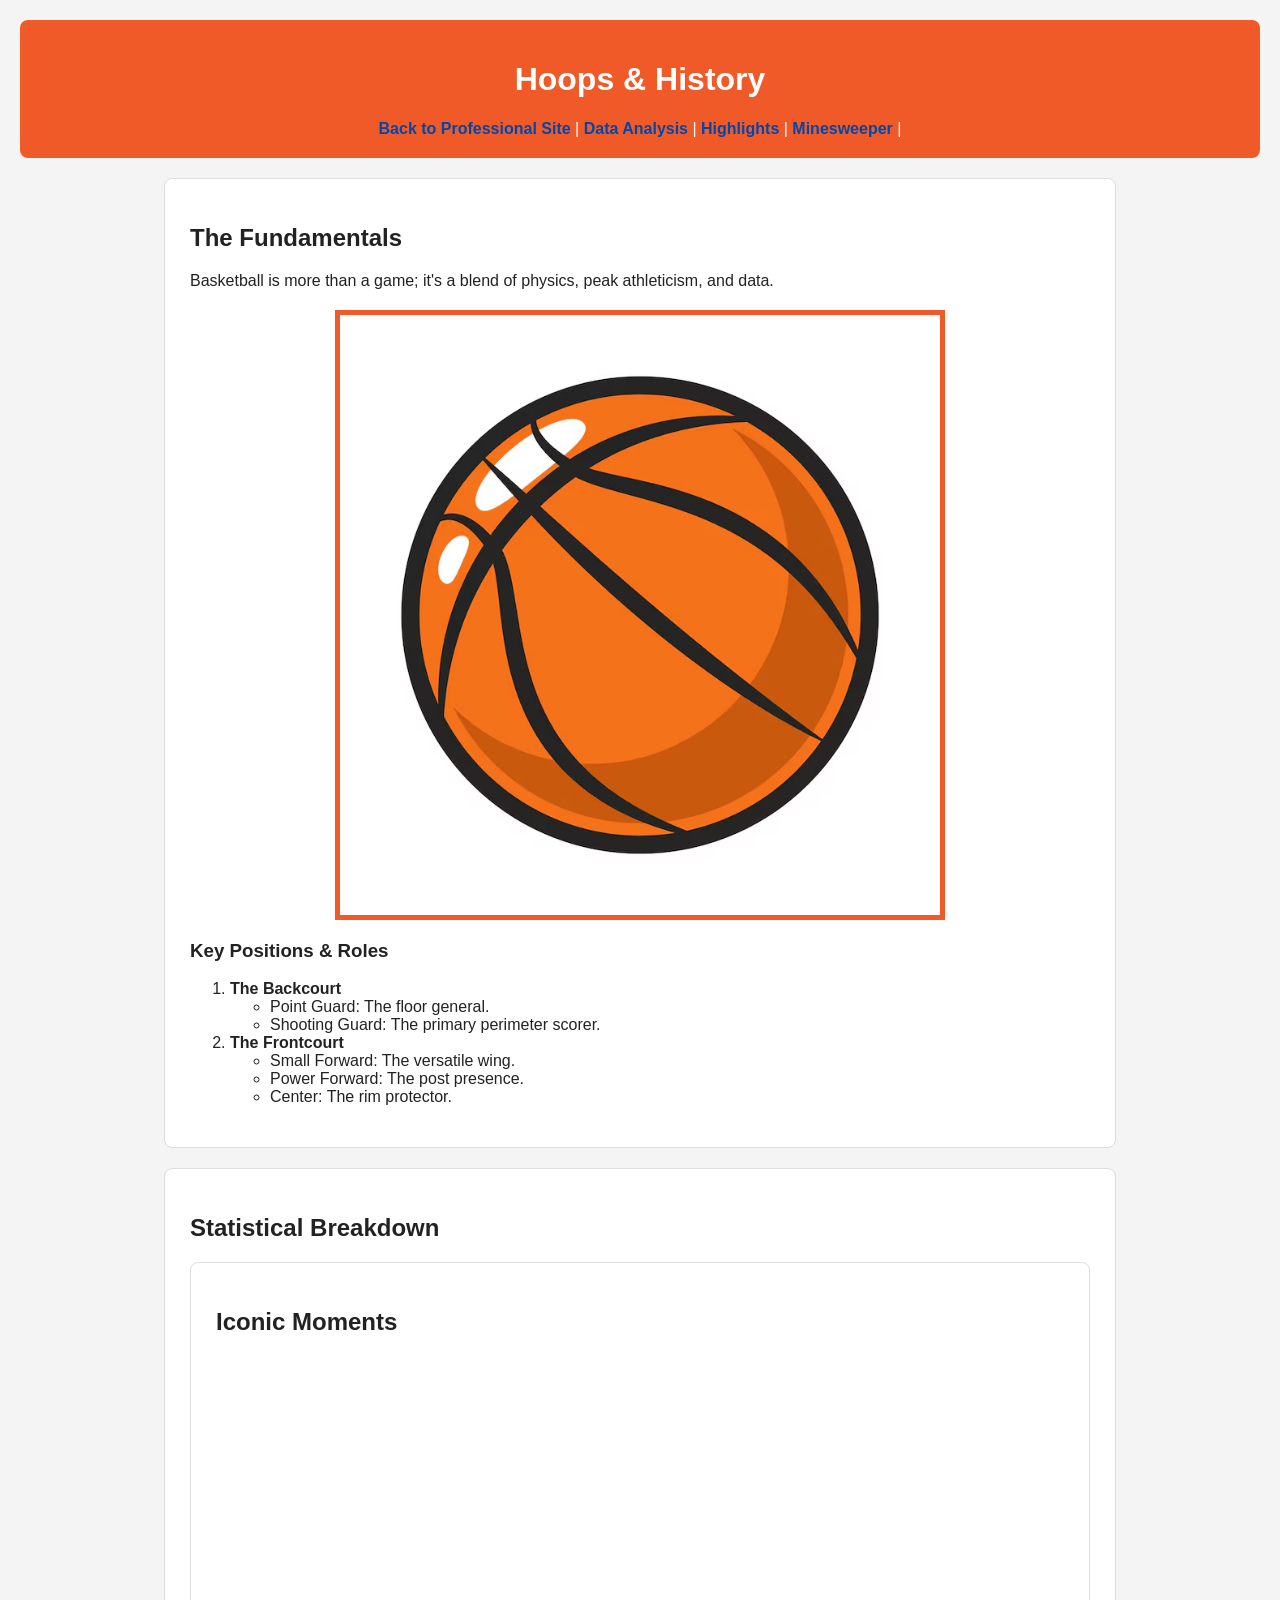
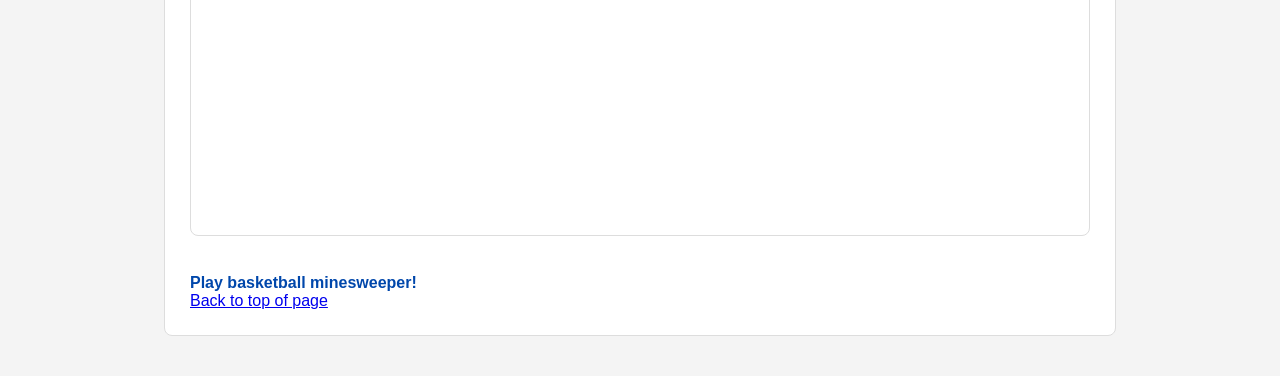
<file: fromScratch.html>
<!DOCTYPE html>
<html lang="en">
<head>
    <meta charset="UTF-8">
    <meta name="viewport" content="width=device-width, initial-scale=1.0">
    <title>The Court: A Basketball Deep Dive</title>
    <link rel="stylesheet" href="css/myStyles.css">
</head>
<body>

    <div id="top" class="header-box">
        <h1>Hoops & History</h1>
        <nav>
            <a href="index.html">Back to Professional Site</a> | 
            <a href="#tableau-section">Data Analysis</a> |
            <a href="#video-section">Highlights</a> | 
            <a href="Game.html">Minesweeper</a> | 
        </nav>
    </div>

    <div class="main-content">
        <h2>The Fundamentals</h2>
        <p>Basketball is more than a game; it's a blend of physics, peak athleticism, and data.</p>
        
        <img src="basketball.jpg" alt="A basketball sitting on a hardwood court" class="feature-img">

        <h3>Key Positions & Roles</h3>
        <ol>
            <li><strong>The Backcourt</strong>
                <ul>
                    <li>Point Guard: The floor general.</li>
                    <li>Shooting Guard: The primary perimeter scorer.</li>
                </ul>
            </li>
            <li><strong>The Frontcourt</strong>
                <ul>
                    <li>Small Forward: The versatile wing.</li>
                    <li>Power Forward: The post presence.</li>
                    <li>Center: The rim protector.</li>
                </ul>
            </li>
        </ol>
    </div>

    <div id="tableau-section" class="media-box">
        <h2>Statistical Breakdown</h2>
        <div class='tableauPlaceholder' id='viz1776535882238' style='position: relative; width: 900px; margin: auto;'>
    <noscript>
        <a href='#'><img alt='NBAShots ' src='https:&#47;&#47;public.tableau.com&#47;static&#47;images&#47;9Y&#47;9YM7G2RSZ&#47;1_rss.png' style='border: none' /></a>
    </noscript>
    <object class='tableauViz' style='display:none;'>
        <param name='host_url' value='https%3A%2F%2Fpublic.tableau.com%2F' /> 
        <param name='embed_code_version' value='3' /> 
        <param name='path' value='shared&#47;9YM7G2RSZ' /> 
        <param name='toolbar' value='yes' />
        <param name='static_image' value='https:&#47;&#47;public.tableau.com&#47;static&#47;images&#47;9Y&#47;9YM7G2RSZ&#47;1.png' /> 
        <param name='animate_transition' value='yes' />
        <param name='display_static_image' value='yes' />
        <param name='display_spinner' value='yes' />
        <param name='display_overlay' value='yes' />
        <param name='display_count' value='yes' />
        <param name='language' value='en-US' />
    </object>
</div>

<script type='text/javascript'>
    var divElement = document.getElementById('viz1776535882238');
    var vizElement = divElement.getElementsByTagName('object')[0];
    
    /* Set to a larger, professional dashboard size */
    vizElement.style.width = '900px';
    vizElement.style.height = '700px';
    
    var scriptElement = document.createElement('script');
    scriptElement.src = 'https://public.tableau.com/javascripts/api/viz_v1.js';
    vizElement.parentNode.insertBefore(scriptElement, vizElement);
</script>

        <div id="video-section" class="media-box">
    <h2>Iconic Moments</h2>
    <iframe width="800" height="450" 
            src="https://www.youtube.com/embed/zKIpM2CShiM" 
            title="TOP 100 NBA PLAYS OF 2026 REGULAR SEASON" 
            frameborder="0" 
            allow="accelerometer; autoplay; clipboard-write; encrypted-media; gyroscope; picture-in-picture" 
            allowfullscreen>
    </iframe>
</div>
        <br>
        <a href="Game.html" class="app-link">Play basketball minesweeper!</a>
        
        <br>
        <a href="#top">Back to top of page</a>
    </div>

</body>
</html>
</file>
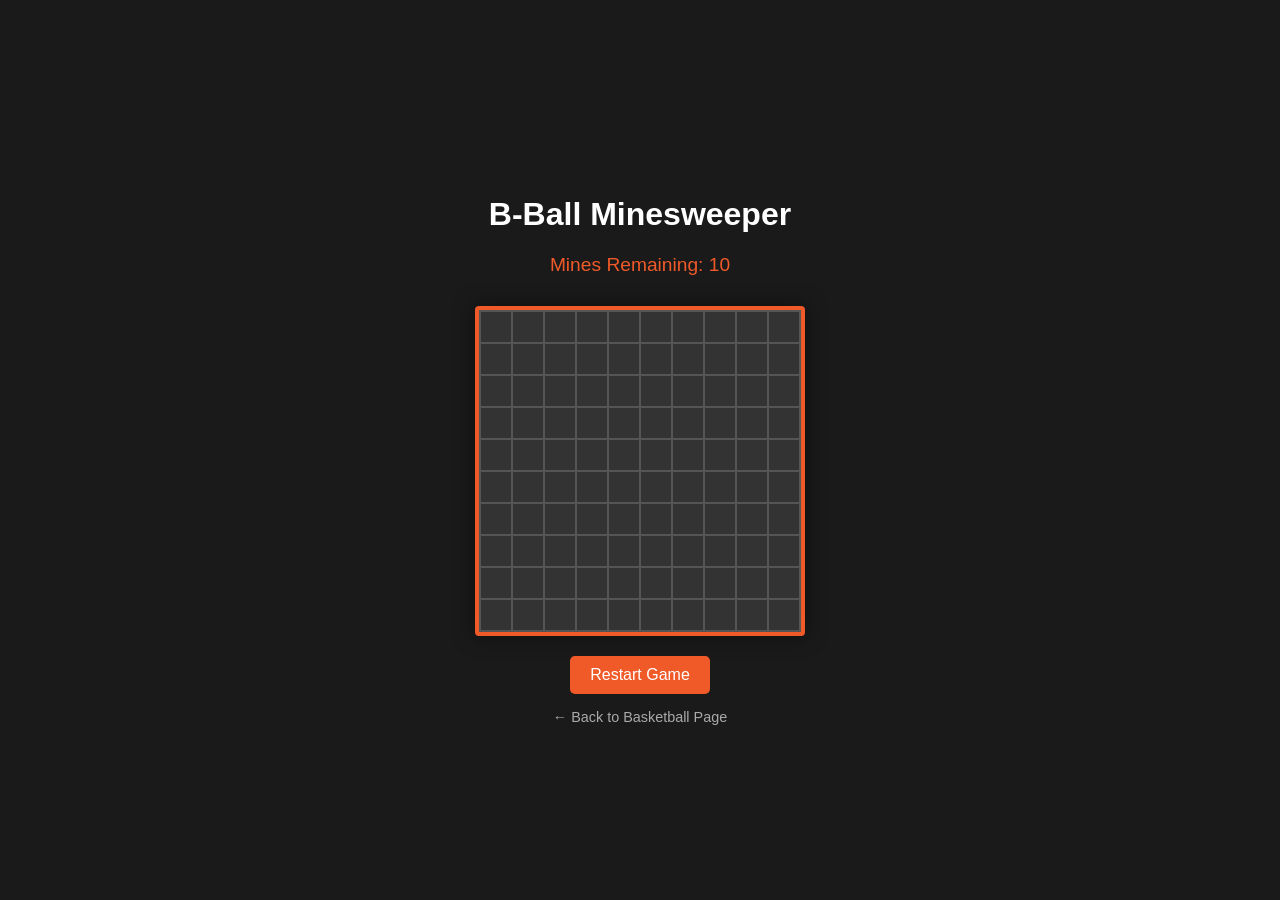
<file: Game.html>
<!DOCTYPE html>
<html lang="en">
<head>
    <meta charset="UTF-8">
    <meta name="viewport" content="width=device-width, initial-scale=1.0">
    <title>Hoops Minesweeper</title>
    <style>
        :root {
            --bg-color: #1a1a1a;
            --cell-color: #333;
            --revealed-color: #444;
            --border-color: #555;
            --accent-color: #f05a28; /* Basketball Orange */
            --text-color: #fff;
        }

        body {
            font-family: 'Segoe UI', sans-serif;
            background-color: var(--bg-color);
            color: var(--text-color);
            display: flex;
            flex-direction: column;
            align-items: center;
            justify-content: center;
            min-height: 100vh;
            margin: 0;
        }

        .header {
            margin-bottom: 20px;
            text-align: center;
        }

        .stats {
            margin-bottom: 10px;
            font-size: 1.2rem;
            color: var(--accent-color);
        }

        #grid {
            display: grid;
            grid-template-columns: repeat(10, 30px);
            grid-template-rows: repeat(10, 30px);
            gap: 2px;
            background-color: var(--border-color);
            padding: 2px;
            border: 4px solid var(--accent-color);
            border-radius: 4px;
            box-shadow: 0 0 20px rgba(0,0,0,0.5);
        }

        .cell {
            width: 30px;
            height: 30px;
            background-color: var(--cell-color);
            display: flex;
            align-items: center;
            justify-content: center;
            cursor: pointer;
            font-weight: bold;
            user-select: none;
        }

        .cell:hover {
            background-color: #444;
        }

        .cell.revealed {
            background-color: var(--revealed-color);
            cursor: default;
        }

        .cell.mine {
            background-color: #e74c3c; /* Red background for mines */
        }

        .cell.flagged {
            background-color: var(--revealed-color); /* Kept dark gray for flagged cells */
        }

        .cell.incorrect-flag {
            background-color: var(--revealed-color); /* Standard background for 'wrong' flag */
            color: #ffcccc; /* Soft red text for the ❌ */
        }

        .btn {
            margin-top: 20px;
            padding: 10px 20px;
            background-color: var(--accent-color);
            color: white;
            border: none;
            border-radius: 5px;
            cursor: pointer;
            font-size: 1rem;
            transition: 0.3s;
        }

        .btn:hover {
            background-color: #d3481e;
        }

        .back-link {
            margin-top: 15px;
            color: #aaa;
            text-decoration: none;
            font-size: 0.9rem;
        }

        .back-link:hover {
            color: var(--accent-color);
        }
    </style>
</head>
<body>

    <div class="header">
        <h1>B-Ball Minesweeper</h1>
        <div class="stats">Mines Remaining: <span id="mine-count">10</span></div>
    </div>

    <div id="grid"></div>

    <button class="btn" onclick="initGame()">Restart Game</button>
    <a href="fromScratch.html" class="back-link">← Back to Basketball Page</a>

    <script>
        const grid = document.getElementById('grid');
        const mineCountDisplay = document.getElementById('mine-count');
        const width = 10;
        const totalMines = 10;
        let cells = [];
        let isGameOver = false;
        let flagsPlaced = 0;

        function initGame() {
            grid.innerHTML = '';
            cells = [];
            isGameOver = false;
            flagsPlaced = 0;
            mineCountDisplay.innerText = totalMines;

            const minesArray = Array(totalMines).fill('mine');
            const emptyArray = Array(width * width - totalMines).fill('empty');
            const gameArray = emptyArray.concat(minesArray).sort(() => Math.random() - 0.5);

            for (let i = 0; i < width * width; i++) {
                const cell = document.createElement('div');
                cell.setAttribute('id', i);
                cell.classList.add('cell');
                cell.dataset.type = gameArray[i];
                grid.appendChild(cell);
                cells.push(cell);

                cell.addEventListener('click', function() {
                    click(cell);
                });

                cell.oncontextmenu = function(e) {
                    e.preventDefault();
                    addFlag(cell);
                }
            }

            for (let i = 0; i < cells.length; i++) {
                let total = 0;
                const isLeftEdge = (i % width === 0);
                const isRightEdge = (i % width === width - 1);

                if (cells[i].dataset.type === 'empty') {
                    if (i > 0 && !isLeftEdge && cells[i - 1].dataset.type === 'mine') total++;
                    if (i > 9 && !isRightEdge && cells[i + 1 - width].dataset.type === 'mine') total++;
                    if (i > 10 && cells[i - width].dataset.type === 'mine') total++;
                    if (i > 11 && !isLeftEdge && cells[i - 1 - width].dataset.type === 'mine') total++;
                    if (i < 98 && !isRightEdge && cells[i + 1].dataset.type === 'mine') total++;
                    if (i < 90 && !isLeftEdge && cells[i - 1 + width].dataset.type === 'mine') total++;
                    if (i < 88 && !isRightEdge && cells[i + 1 + width].dataset.type === 'mine') total++;
                    if (i < 89 && cells[i + width].dataset.type === 'mine') total++;
                    cells[i].setAttribute('data-surrounding', total);
                }
            }
        }

        function addFlag(cell) {
            if (isGameOver) return;
            if (!cell.classList.contains('revealed')) {
                if (!cell.classList.contains('flagged')) {
                    cell.classList.add('flagged');
                    cell.innerHTML = '🚩';
                    flagsPlaced++;
                } else {
                    cell.classList.remove('flagged');
                    cell.innerHTML = '';
                    flagsPlaced--;
                }
                mineCountDisplay.innerText = totalMines - flagsPlaced;
            }
        }

        function click(cell) {
            if (isGameOver || cell.classList.contains('revealed') || cell.classList.contains('flagged')) return;

            if (cell.dataset.type === 'mine') {
                gameOver();
            } else {
                let total = cell.dataset.surrounding;
                cell.classList.add('revealed');
                if (total != 0) {
                    cell.innerHTML = total;
                } else {
                    checkSquare(cell);
                }
            }
            checkForWin();
        }

        function checkSquare(cell) {
            const currentId = parseInt(cell.id);
            const isLeftEdge = (currentId % width === 0);
            const isRightEdge = (currentId % width === width - 1);

            setTimeout(() => {
                if (currentId > 0 && !isLeftEdge) click(cells[currentId - 1]);
                if (currentId > 9 && !isRightEdge) click(cells[currentId + 1 - width]);
                if (currentId > 10) click(cells[currentId - width]);
                if (currentId > 11 && !isLeftEdge) click(cells[currentId - 1 - width]);
                if (currentId < 99 && !isRightEdge) click(cells[currentId + 1]);
                if (currentId < 90 && !isLeftEdge) click(cells[currentId - 1 + width]);
                if (currentId < 88 && !isRightEdge) click(cells[currentId + 1 + width]);
                if (currentId < 89) click(cells[currentId + width]);
            }, 10);
        }

        /* UPDATED: GameOver now marks incorrect flags */
        function gameOver() {
            isGameOver = true;
            cells.forEach(cell => {
                const isMine = (cell.dataset.type === 'mine');
                const isFlagged = cell.classList.contains('flagged');

                if (isMine) {
                    // Scenario 1: Correct Flag -> Keep the 🚩
                    if (isFlagged) {
                        cell.innerHTML = '🚩';
                    } else {
                        // Scenario 2: Unhit Mine -> Show 💣 on Red
                        cell.innerHTML = '💣';
                        cell.classList.add('mine');
                    }
                } else {
                    // Scenario 3: Incorrect Flag -> Mark the 🚩 with ❌
                    if (isFlagged) {
                        cell.classList.remove('flagged');
                        cell.classList.add('incorrect-flag');
                        cell.innerHTML = '❌'; 
                    }
                }
            });
            setTimeout(() => alert('Game Over! You hit a mine.'), 10);
        }

        function checkForWin() {
            let revealedSafe = 0;
            for (let i = 0; i < cells.length; i++) {
                if (cells[i].classList.contains('revealed') && cells[i].dataset.type === 'empty') {
                    revealedSafe++;
                }
            }
            if (revealedSafe === (width * width - totalMines)) {
                isGameOver = true;
                cells.forEach(cell => {
                    if (cell.dataset.type === 'mine' && !cell.classList.contains('flagged')) {
                        cell.classList.add('flagged');
                        cell.innerHTML = '🚩';
                    }
                });
                setTimeout(() => alert('WINNER! You cleared the court!'), 50);
            }
        }

        initGame();
    </script>
</body>
</html>
</file>
<file: css/myStyles.css>
body {
    background-color: #f4f4f4; /* A light grey, clean background */
    font-family: 'Segoe UI', Tahoma, Geneva, Verdana, sans-serif;
    color: #222;
    margin: 0;
    padding: 20px;
}

.header-box {
    background-color: #f05a28; 
    color: white;
    padding: 20px;
    text-align: center;
    border-radius: 8px;
    margin-bottom: 20px;
}

.main-content, .media-box {
    background-color: white;
    padding: 25px;
    border: 1px solid #ddd;
    border-radius: 8px;
    margin-bottom: 20px;
    max-width: 900px;
    margin-left: auto;
    margin-right: auto;
}

.feature-img {
    width: 100%;
    max-width: 600px;
    height: auto;
    display: block;
    margin: 20px auto;
    border: 5px solid #f05a28;
}

nav a, .app-link {
    color: #0047ab; 
    text-decoration: none;
    font-weight: bold;
}

nav a:hover {
    text-decoration: underline;
}
</file>
